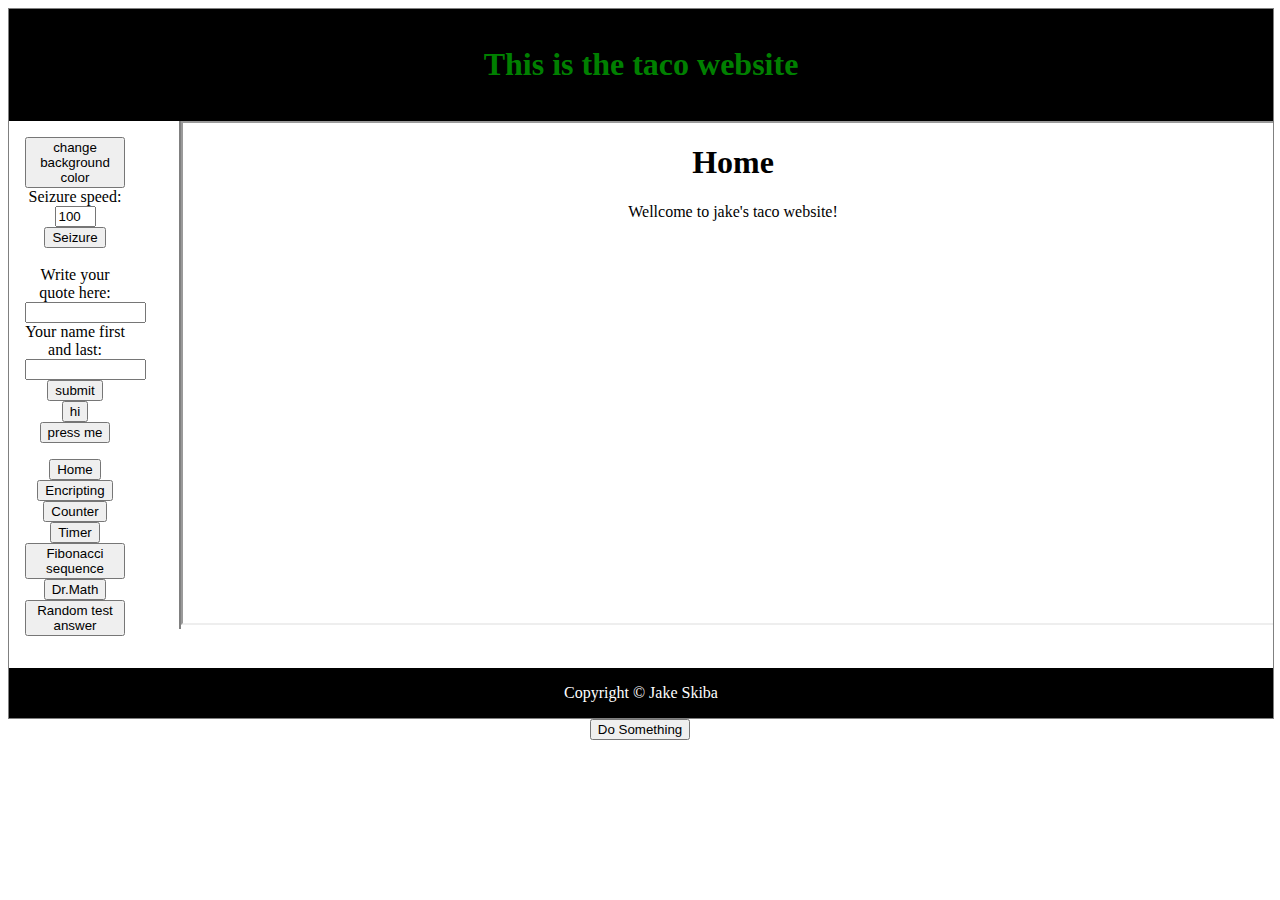
<file: index.html>
<!DOCTYPE html>
<html>
	<head>
		<title>Taco r cool</title>
		<link rel = "StyleSheet" type = "text/css" href = "css/main.css" />
	</head>
<body bgcolor="ffffff" onload="start()"  style="text-align:center;">

<div class="container">

<header>
   <h1 style="color:green;">This is the taco website</h1>
</header>
  
<nav>
		<font color="#000000" id="textColor">
		<button id="ButtonColor" onclick="nextColor()" type="button">change background color</button>
		<br>
		<form id="frm2">
		Seizure speed:<br>
			<input type="text" maxlength="4" size="2" name="speed" value="100"><br>
		</form>
		<button id="Button2Color" onclick="seizureClicked(NCWait)" type="button">Seizure</button>
		<br>
		<br>
		<form id="frm3" action="MAILTO:jakeskiba8@gmail.com&Subject=website" method="post" enctype="text/plain">
			Write your quote here:<br>
			<input type="text" maxlength="12" size="12" name="quote"><br>
			Your name first and last:<br>
			<input type="text" maxlength="12" size="12" name="name"><br>
			<input type="submit" value="submit">
			</form>
		<button onclick="processQuote()" type="button">hi</button><br>
		<button onclick="redirect()" type="button">press me</button>
	</body>
  <ul>
    <button onclick="setURL('Home.html')" type="button">Home</button>
	<br>
	<!--<button onclick="setURL('Quotes.html')" type="button">Quotes</button>
	<be>
	<button onclick="setURL('GamesPage.html')" type="button">Games</button>
	<be>-->
	<button onclick="setURL('EncryptingScript.html')" type="button">Encripting</button>
	<br>
	<button onclick="setURL('Counter.html')" type="button">Counter</button>
	<br>
	<button onclick="setURL('Timer.html')" type="button">Timer</button>
	<br>
	<button onclick="setURL('Fibonacci.html')" type="button">Fibonacci sequence</button>
	<br>
	<button onclick="setURL('Game.html')" type="button">Dr.Math</button>
	<br>
	<button onclick="setURL('RndMultCoiceQuess.html')" type="button">Random test answer</button>
  </ul>
</nav>

	<article>
		<iframe id="iframe1" src="Home.html" height="500" width="1100" tyle="border:none;"></iframe>
  </article>

<footer>Copyright &copy; Jake Skiba</footer>

</div>

	</style>
	<script>
		var bgcolorvar = ["#ff0000","#ff4000","#ff8000","#ffbf00","#ffff00","#bfff00","#80ff00","#40ff00","#00ff00","#00ff40","#00ff80","#00ffbf","#00ffff","#00bfff","#0080ff","#0040ff","#0000ff","#4000ff","#8000ff","#bf00ff","#ff00ff","#ff00bf","#ff0080","#ff0040"];
		var BGColorPoint = 0;
		var BColorPointButton = 1;
		var bgcolorlength = bgcolorvar.length;
		var autoSwitchT = 0;
		var NCWait;
		var writevalue;
		var answer1 = "";
		var answer2 = "";
		var speed = "";
	
		function start() {
			//window.alert("welcome to jake's taco website")
		}
		
			var button = document.createElement("button");
			button.innerHTML = "Do Something";

			// 2. Append somewhere
			var body = document.getElementsByTagName("body")[0];
			body.appendChild(button);

			// 3. Add event handler
			button.addEventListener ("click", function() {
			alert("did something");
			});
			
		function nextColor() {
			if (BColorPointButton == bgcolorlength){
			BColorPointButton = 0;
			}
			console.log(BColorPointButton - 1)
			BColorPointButton = BColorPointButton + 1
			ButtonColor.style.background = (bgcolorvar[BColorPointButton])
			Button2Color.style.background = (bgcolorvar[BColorPointButton])
			BGColorPoint = BGColorPoint + 1;
			document.body.style.backgroundColor = (bgcolorvar[BGColorPoint - 1]);
			//document.getElementById("textColor").style.color = (bgcolorvar[BGColorPoint - 1 + (bgcolorlength/2)]);
			//text color change^
			//console.log(bgcolorvar[BGColorPoint - 1]);
					
			if (BGColorPoint == bgcolorlength) { 
				BGColorPoint = 0;
			}
		}
			
			function seizureClicked() {
				var x = document.getElementById("frm2");
				speed = x.elements[0].value;
				
				if (autoSwitchT == 0) {
					autoSwitchT = 1;
					NCWait = setInterval(nextColor, speed);
				}
				else {
					autoSwitchT = 0
					clearInterval(NCWait) 
				}
			}
			
			function redirect() {
				window.location.href = "https://www.youtube.com/watch?v=xCjuFMxYKyw"
				//we are number one earrape
			}
			
			function processQuote() {
				var x = document.getElementById("frm3");
				quote = x.elements[0].value;
				name = x.elements[1].value;
				writeTextFile("C:/Users/2000006546/Desktop/website20stuff/taco20website/quotes.txt", quote, name)
			}
			
			function writeTextFile(filepath, output, output2) {
				var txtFile = (filepath);
				console.log(filepath)
				console.log(output)
				console.log(output2)

			}
			
			function setURL(url){
				document.getElementById('iframe1').src = url;
			}
	</script>
</html>
</file>
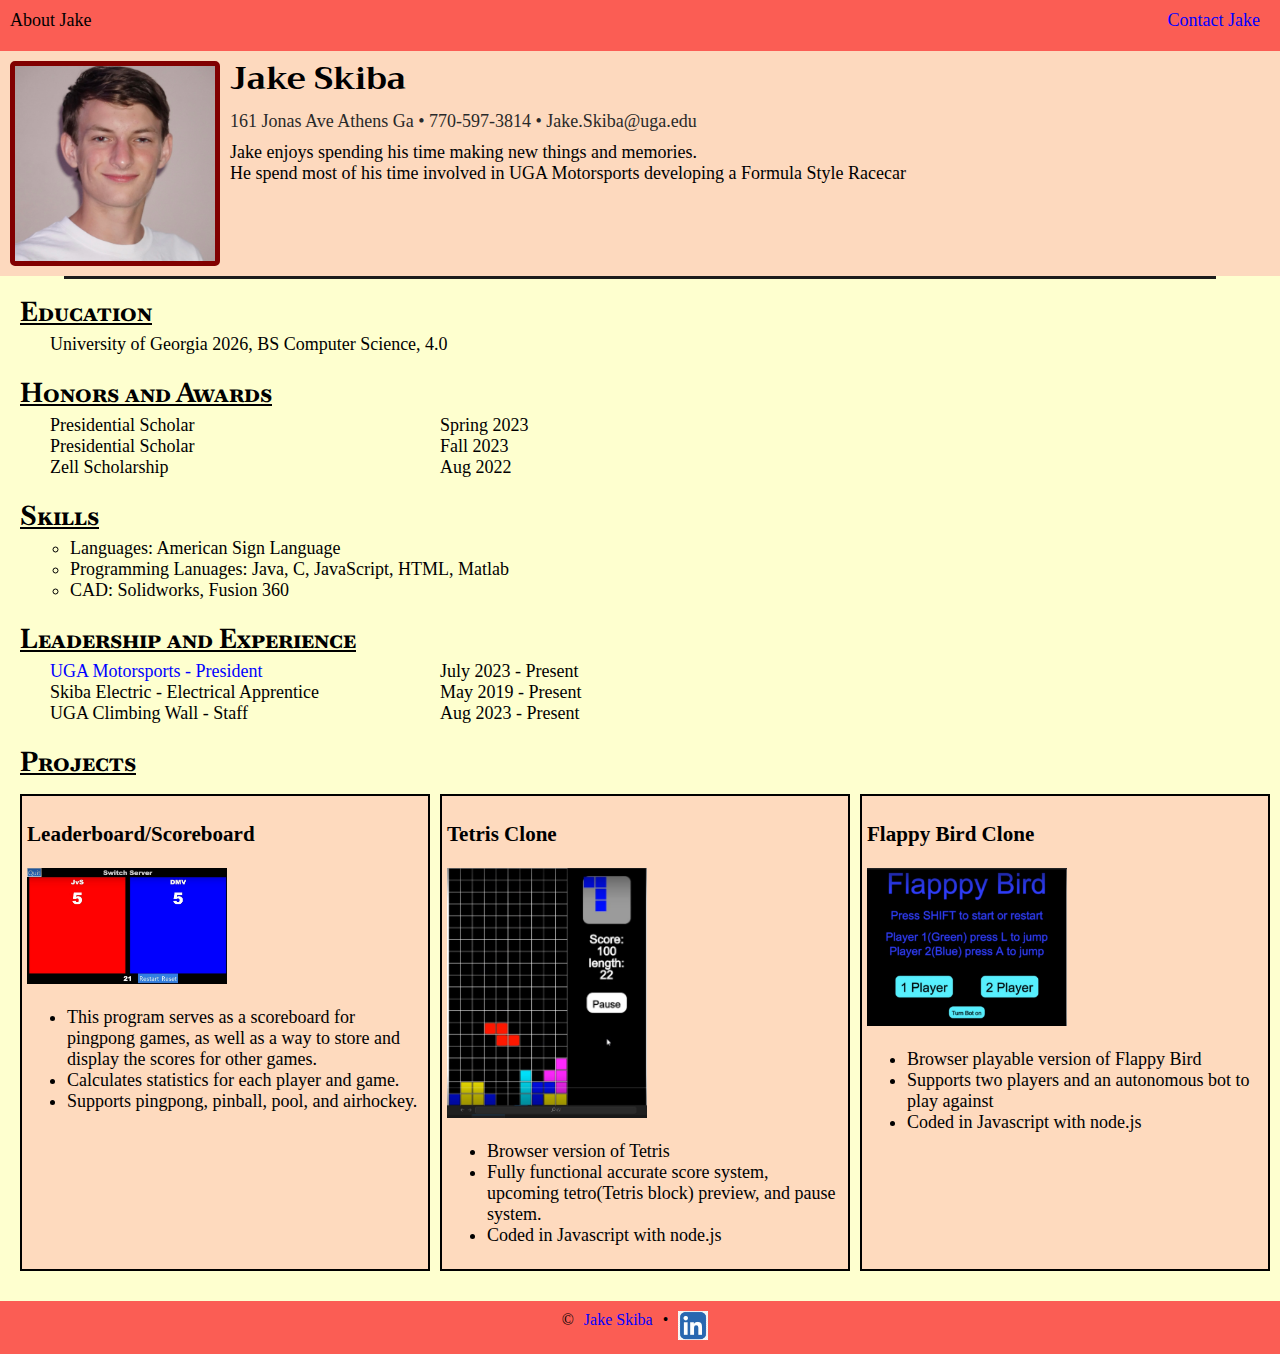
<file: CV/index.html>
<!DOCTYPE html>
<html>
    <head>
    <meta charset="UTF-8">
    <meta name="viewport" content="width=device-width, initial-scale=1.0">
    <link rel="stylesheet" href="CSS/style.css">
    <link rel="preconnect" href="https://fonts.googleapis.com">
    <link rel="preconnect" href="https://fonts.gstatic.com" crossorigin>
    <link href="https://fonts.googleapis.com/css2?family=Baskervville+SC&display=swap" rel="stylesheet">
    <link rel="stylesheet" href="https://fonts.googleapis.com/css?family=Trirong">
    <title>Jake Skiba's CV</title>
    </head>
    <body>
        <nav>
            <p>About Jake</p>
            <a href="contact.html">
                <p>Contact Jake</p>
            </a>
        </nav>
        <section class="splash"> 
            <img src="images/IMG_4592.jpg" alt="Jake Skiba's Headshot" width="200">
            <div>
                <h1>Jake Skiba</h1>
                <p class="address">161 Jonas Ave Athens Ga &bull; 770-597-3814 &bull; Jake.Skiba@uga.edu</p>
                <p>Jake enjoys spending his time making new things and memories. 
                    <br>He spend most of his time involved in UGA Motorsports developing a Formula Style Racecar</p>
            </div>
        </section>
        <hr> 
        <section class="main education">
            <h2>Education</h2>
            <p>University of Georgia 2026, BS Computer Science, 4.0</p>
        </section>
        <section class="main honors">
            <h2>Honors and Awards</h2>
            <dl>
                <dt>Presidential Scholar</dt> <dd>Spring 2023</dd>
                <dt>Presidential Scholar</dt> <dd>Fall 2023</dd>
                <dt>Zell Scholarship</dt> <dd>Aug 2022</dd>
            </dl>
        </section>
        <section class="main skills">
            <h2>Skills</h2>
            <ul>
                <li>Languages: American Sign Language</li>  
                <li>Programming Lanuages: Java, C, JavaScript, HTML, Matlab</li>    
                <li>CAD: Solidworks, Fusion 360</li>
            </ul>
        </section>
        <section class="main leadership">
            <h2>Leadership and Experience</h2>
            <dl>
                <dt><a href="https://www.uga-motorsports.com/">UGA Motorsports - President</a></dt> <dd>July 2023 - Present</dd>
                <dt>Skiba Electric - Electrical Apprentice</dt> <dd>May 2019 - Present</dd>
                <dt>UGA Climbing Wall - Staff</dt> <dd>Aug 2023 - Present</dd>
            </dl>
        </section>
        <section class="main projects">
            <h2>Projects</h2>
            <div class="three-col">
                <div class="proj-card">
                    <h3>Leaderboard/Scoreboard</h3>
                    <img src="images/Leaderboard.jpg" alt="picture of the leaderboard project">
                    <ul>
                        <li>This program serves as a scoreboard for pingpong games, as well as a way to store and display the scores for other games. </li>
                        <li>Calculates statistics for each player and game.</li>
                        <li>Supports pingpong, pinball, pool, and airhockey.</li>
                    </ul>
                </div>
                <div class="proj-card">
                    <h3>Tetris Clone</h3>
                    <img src="images/Tetris.jpg" alt="picture of the tetris project">
                    <ul>
                        <li>Browser version of Tetris</li>
                        <li>Fully functional accurate score system, upcoming tetro(Tetris block) preview, and pause system.</li>
                        <li>Coded in Javascript with node.js</li>
                    </ul>
                </div>
                <div class="proj-card">
                    <h3>Flappy Bird Clone</h3>
                    <img src="images/Flapppy-Bird.jpg" alt="picture of the Flappy-bird project">
                    <ul>
                        <li>Browser playable version of Flappy Bird</li>
                        <li>Supports two players and an autonomous bot to play against</li>
                        <li>Coded in Javascript with node.js</li>
                    </ul>
                </div>
            </div>
        </section>
        <footer>
            &copy;
            <a class="footerElement" href="contact.html">Jake Skiba</a>
            &bull;
            <a class="footerElement" target="images/LinkedInLogo.png" href="https://www.linkedin.com/in/jakeskiba1/">
                <img src="images/LinkedInLogo.png" width="30">
            </a>
        </footer>

    </body>
</html>
</file>
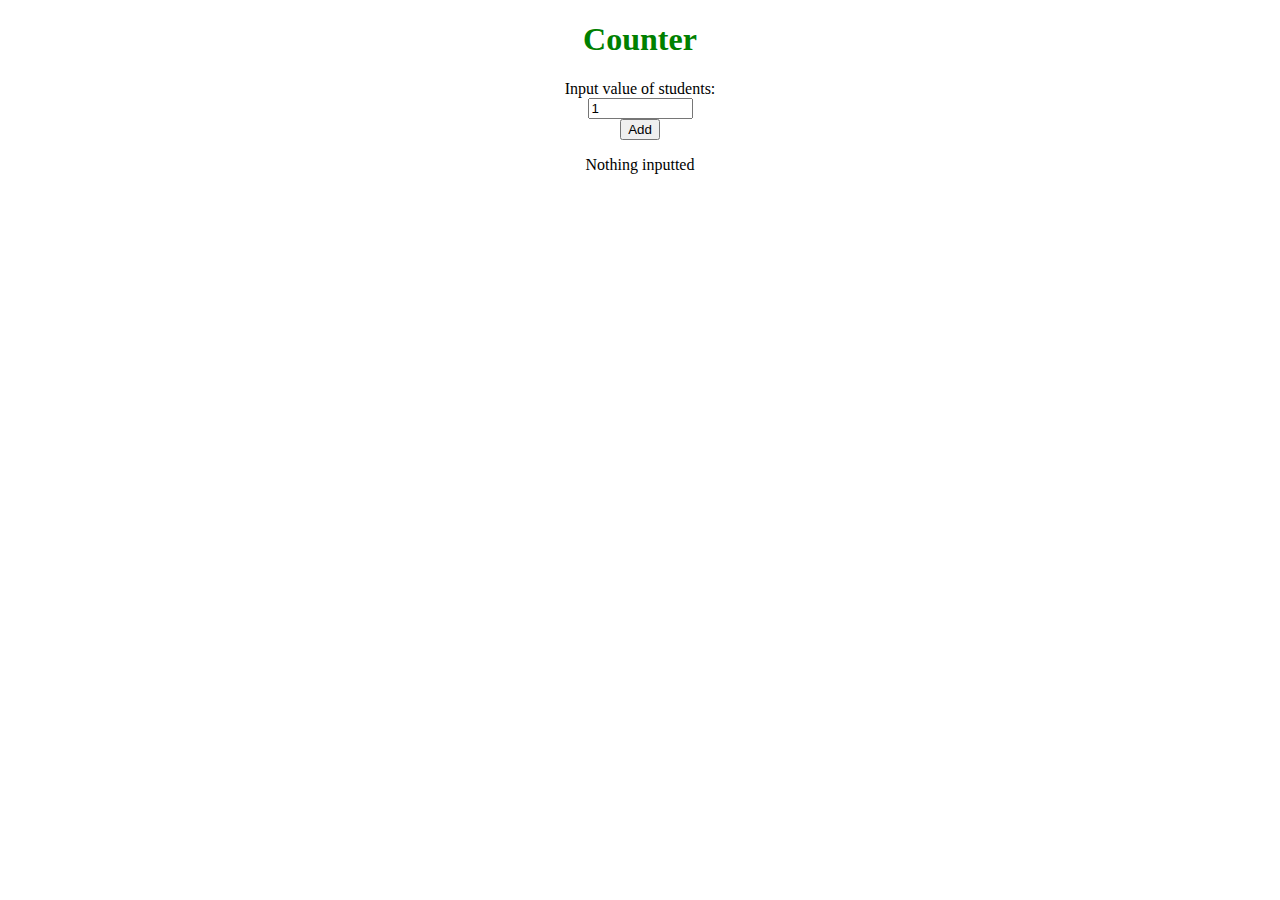
<file: Counter.html>
<!DOCTYPE html>

<html>
	<head>
		<style>
			h1 {
				text-align: center;
			}

			p {
				text-align: center;
			}
		</style>
		<title>Jake's code</title>
	</head>
	<div class="container">
		<article>
		<body style="text-align:center;">
			<h1 style="color:green;">Counter</h1>
			<form id="frm1">
			Input value of students:<br>
				<input type="num" size="10" name="Stu" value="1"><br>
			</form>
			<button onclick="processQuote()" type="button">Add</button>			
			<p id="P1" font="30" >Nothing inputted</p>
			</article>
		</div>
	<script>
		var Stuleft = 0;
		var Stu = 0;
		
		
		function processQuote() {
			var x = document.getElementById("frm1");
			Stu = x.elements[0].value;
			Stu = Stu * 1
			Stuleft = Stuleft + Stu
			document.getElementById("P1").innerHTML = Stuleft;
		}
		
	

	</script>
</html>
</file>
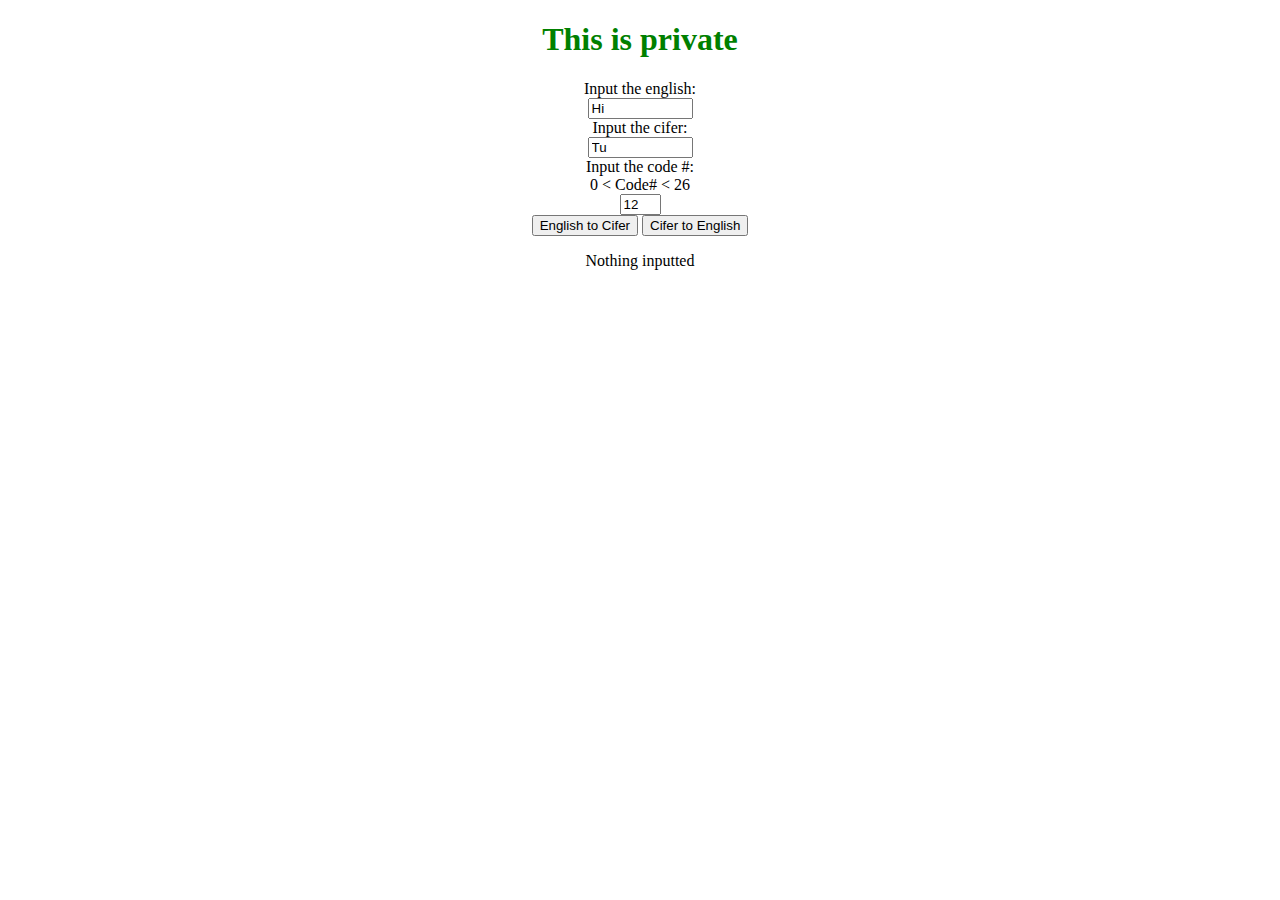
<file: EncryptingScript.html>
<!DOCTYPE html>

<html>
	<head>
		<style>
			h1 {
				text-align: center;
			}

			p {
				text-align: center;
			}
		</style>
		<title>Jake's code</title>
	</head>
	<div class="container">
		<article>
		<body style="text-align:center;">
			<h1 style="color:green;">This is private</h1>
			<form id="frm1">
			Input the english:<br>
				<input type="text" size="10" name="eng" value="Hi"><br>
			Input the cifer:<br>
				<input type="text" size="10" name="cifer" value="Tu"><br>
			Input the code #:<br>
			0 < Code# < 26 <br>
				<input type="text" size="2" name="codeNo" value="12"><br>
			</form>
				<button id="englishToCifer" onclick="CSEngToCifer()" type="button">English to Cifer</button>
				<button id="ciferToEnglish" onclick="CSCiferToEng()" type="button">Cifer to English</button>
				
			<p id="P1" >Nothing inputted</p>
			</article>
		</div>
	<script>
		var cifer = "";
		var english = "";
		var ciferCode = "";
		var encoded;
		var codeValue = 12;
		
		
		function processQuote() {
			var x = document.getElementById("frm1");
			cifer = x.elements[1].value;
			english = x.elements[0].value;
			codeValue = x.elements[2].value;
		}
		
		function CSEngToCifer() {
			processQuote()
			codeValue = codeValue * 1
			console.log(codeValue)
			encoded = caesarShift(english, codeValue)
			console.log(encoded)
			document.getElementById("P1").innerHTML = encoded;
			var y = document.getElementById("frm1");
			y.elements[1].value = encoded;
		}
		
		function CSCiferToEng() {
			processQuote()
			codeValue = codeValue * -1;
			console.log(codeValue)
			encoded = caesarShift(cifer, codeValue);
			console.log(encoded)
			document.getElementById("P1").innerHTML = encoded;
			var y = document.getElementById("frm1");
			y.elements[0].value;
		}
		
		var caesarShift = function(str, amount) {

	// Wrap the amount
	if (amount < 0)
		return caesarShift(str, amount + 26);

	// Make an output variable
	var output = '';

	// Go through each character
	for (var i = 0; i < str.length; i ++) {

		// Get the character we'll be appending
		var c = str[i];

		// If it's a letter...
		if (c.match(/[a-z]/i)) {

			// Get its code
			var code = str.charCodeAt(i);

			// Uppercase letters
			if ((code >= 65) && (code <= 90))
				c = String.fromCharCode(((code - 65 + amount) % 26) + 65);

			// Lowercase letters
			else if ((code >= 97) && (code <= 122))
				c = String.fromCharCode(((code - 97 + amount) % 26) + 97);

		}

		// Append
		output += c;

	}

	// All done!
	return output;

};
	</script>
</html>
</file>
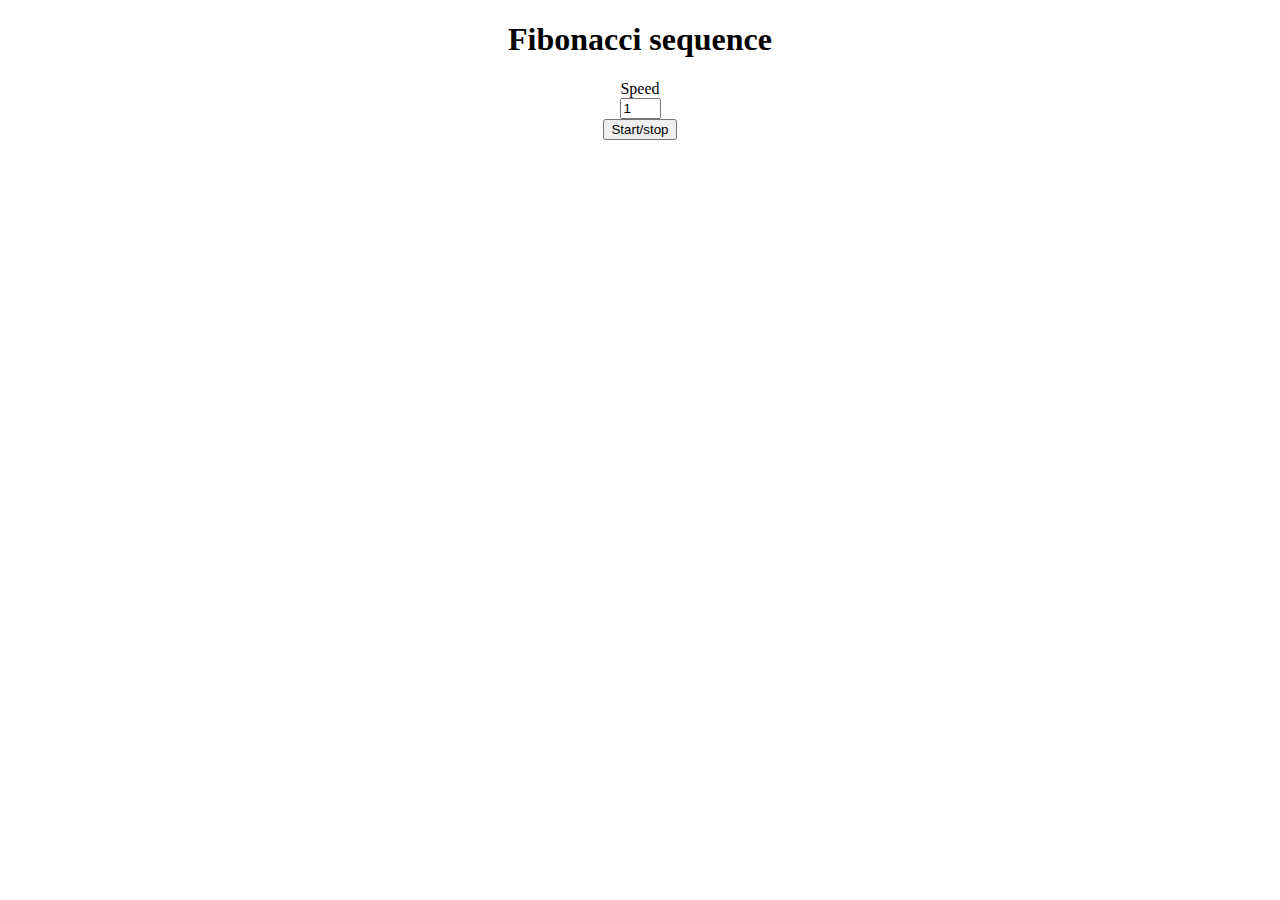
<file: Fibonacci.html>
<!DOCTYPE html>

<html>
	<head>
		<style>
			h1 {
				text-align: center;
			}

			p {
				text-align: center;
			}
		</style>
	</head>
		<body style="text-align:center;" onload="start()" >
			<h1>Fibonacci sequence</h1>
			<form id="frm1">
				Speed<br>
				<input type="text" maxlength="4" size="2" name="num" value="1"><br>
			</form>
			<button onclick="buttonClicked()" type="button">Start/stop</button>
			<p id="P1"></p>
		</body>
	<script>
		var numarray = [0, 1];
		var i = 1;
		var I = 0;
		var Timer;
		var fullstring = "";
		
		function start() {
			fullstring = fullstring + " : " + numarray[0];
			fullstring = fullstring + " : " + numarray[1];	
		}
	
		function buttonClicked() {
			if (I == 0) {
				I = 1;
				Timer = setInterval(StartFib, 10);
				console.log("started")
			}
			else {
				I = 0;
				clearInterval(Timer);
				console.log("stopped")
			}
		}
	
		function ProcessQuote() {
			var x = document.getElementById("frm1");
			//num2 = x.elements[0].value;
			//console.log(num2)
		}
	
		function StartFib() {
			i = i + 1
			numarray[i] = numarray[i-1] + numarray[i-2]
			display();
		}
		
		function display() {
			fullstring = fullstring + " : " + numarray[i];
			document.getElementById("P1").innerHTML = fullstring;
		}
	</script>
</html>
</file>
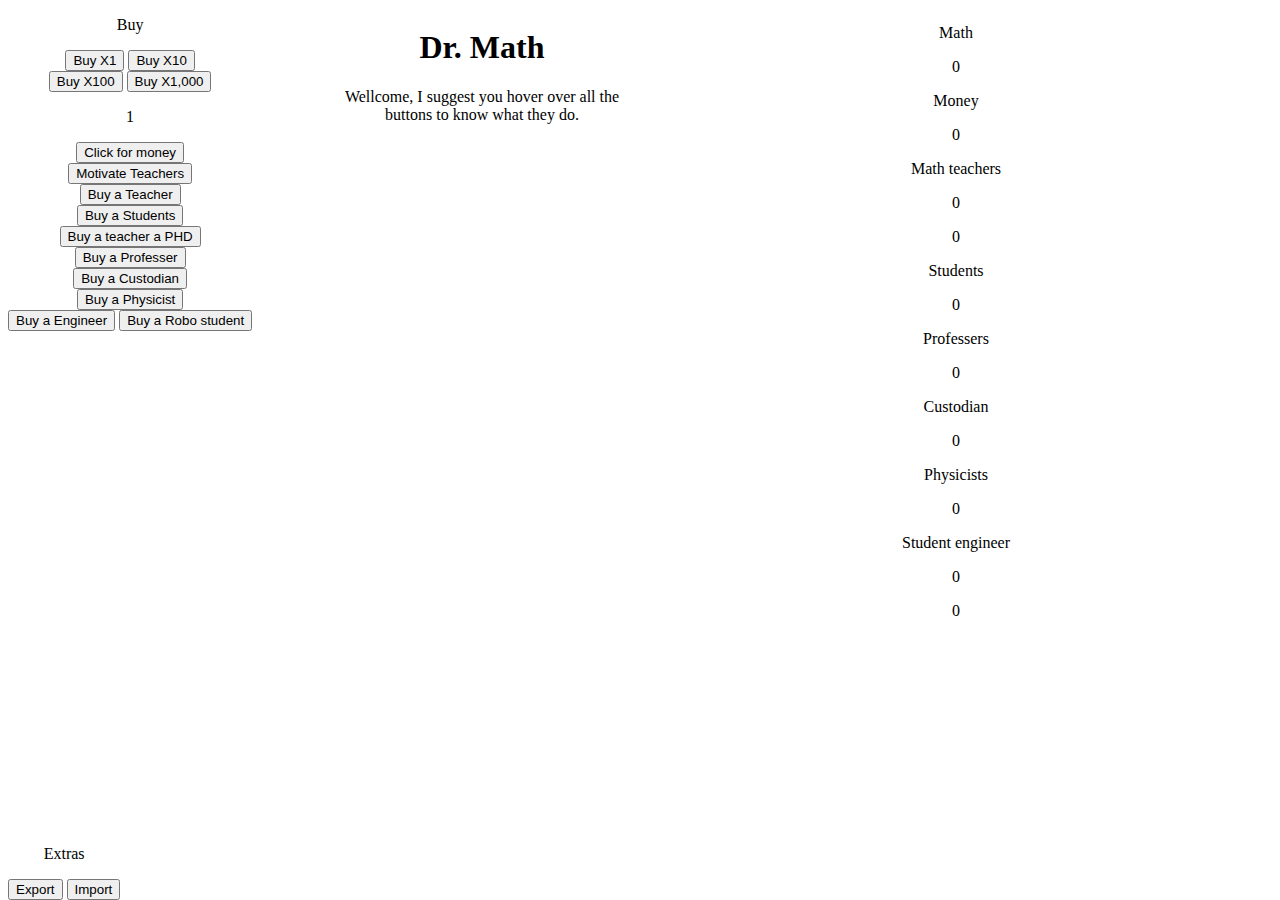
<file: Game.html>
<!DOCTYPE html>

<html>
	<head>
		<title>Dr.Math</title>
		<style>
			h1 {
				text-align: center;
			}

			p {
				text-align: center;
			}
			#container {
    
			}
			#Bottom {
				position: absolute;
				bottom: 0;
			}
			#Top {
				position: absolute;
				Top: 0;
			}
		</style>
	</head>
	<div id="container">
		<div style="width: 50%; float:left">	
			<div style="width: 50%; float: right;">
				<h1>Dr. Math</h1>
				<p id="butInfoBox"></p>
				<p id="parInfoBox"></p>
				<p id="ErrorBox"></p>
			</div>
			<div style="width: 50%; float: left;">
				<div id="Top" style="height: 60%">
					<p>Buy</p>
					<div>
						<button onclick="ButtonMultiplyer(1)" type="button">Buy X1</button>
						<button onclick="ButtonMultiplyer(10)" type="button">Buy X10</button><br>
						<button onclick="ButtonMultiplyer(100)" type="button">Buy X100</button>
						<button onclick="ButtonMultiplyer(1000)" type="button">Buy X1,000</button>
						<p id="MultiplyerPar"></p>
					</div>
					<button onclick="ButtonPressed(0)" onmouseover="SetInfo(1,0)" onmouseout="SetInfo(0,0)" type="button">Click for money</button><br>
					<button onclick="ButtonPressed(1)" onmouseover="SetInfo(1,1)" onmouseout="SetInfo(0,1)" type="button">Motivate Teachers</button><br>
					<button onclick="ButtonPressed(2)" onmouseover="SetInfo(1,2)" onmouseout="SetInfo(0,2)" type="button">Buy a Teacher</button><br>
					<button onclick="ButtonPressed(3)" onmouseover="SetInfo(1,3)" onmouseout="SetInfo(0,3)" type="button">Buy a Students</button><br>
					<button onclick="ButtonPressed(4)" onmouseover="SetInfo(1,4)" onmouseout="SetInfo(0,4)" type="button">Buy a teacher a PHD</button><br>
					<button onclick="ButtonPressed(5)" onmouseover="SetInfo(1,5)" onmouseout="SetInfo(0,5)" type="button">Buy a Professer</button><br>
					<button onclick="ButtonPressed(6)" onmouseover="SetInfo(1,6)" onmouseout="SetInfo(0,6)" type="button">Buy a Custodian</button><br>
					<button onclick="ButtonPressed(7)" onmouseover="SetInfo(1,7)" onmouseout="SetInfo(0,7)" type="button">Buy a Physicist</button><br>
					<button onclick="ButtonPressed(8)" onmouseover="SetInfo(1,8)" onmouseout="SetInfo(0,8)" type="button">Buy a Engineer</button>
					<button onclick="ButtonPressed(9)" onmouseover="SetInfo(1,9)" onmouseout="SetInfo(0,9)" type="button">Buy a Robo student</button><br>
				</div>
				<div id="Bottom">
					<p>Extras</p>
					<button onclick="Export()" type="button">Export</button>
					<button onclick="Import()" type="button">Import</button><br>
				</div>
			</div>
		</div>

		<div style="width: 50%; float:right">
			<p>Math</p>
			<p id="0"></p>
			<p>Money</p>
			<p id="1"></p>
			<p onmouseover="SetInfoPar(1,3)" onmouseout="SetInfoPar(0,3)">Math teachers</p>
			<p id="2"></p>
			<p id="2.5"></p>
			<p>Students</p>
			<p id="3"></p>
			<p>Professers</p>
			<p id="4"></p>
			<p>Custodian</p>
			<p id="5"></p>
			<p>Physicists</p>
			<p id="6"></p>
			<p>Student engineer</p>
			<p id="7"></p>
			<p id="7.5"></p>
		</div>
		<body style="text-align:center;" onload="start()">
		</body>
	</div>
	<script>
		//         cost to produce^   ^How much they produce
		//               [0, 50, .5, .5]
		//	  amount owned^   ^price to buy                                                                                                  Length till next stu^
		var GameStat = [[0],[0],[0, 25 , 0, 1],[0, 50, .5, .5],[0, 70, 3], [0, 1000, 10, 50],
		[0, 10, 0, 100, 500],[0, 10000, 25, 200], [0, 100000, 250000, 1, 60, 1], [0, 250000, 150, 250]];
		var numsWithCommas = ["","","","","","","","","",""]
		var ButtonInfoArray = [
		["Click to earn $0.5 instantly.","", ""],
		["Click to add .25 math per teacher owned.", "", ""],
		["Click to buy a teacher for $","25",". Each teacher produces 1 math every second."],
		["Click to buy a student for ","50"," math. They produce $0.5 every second for a cost of .5 math."],
		["Click to give a teacher a PHD for $","70"," and it increases their math prduction by 3 times. You can give one phd per teacher."],
		["Click to buy a professor, they cost $","1000",". But they cost $10 per second and produce 50 math a second.You need a teacher to do this"],
		["Click to buy a custodian, they cost $","1000"," and find $100 1 out of 100 times."],
		["Click to buy a physisist, they cost $","10000"," which produces 200 math for a cost of $25. You need a professor to do this."],
		["IDK","",""],
		["IDK","",""]];
		var ParagraphInfoArray = ["Math you got."]
		var buttonInfoToDisplay = "";
		var paragraphInfoToDisplay = "";
		var ErrorToDisplay = "";
		var FrameRate = 10;
		var USInt;
		var UInt;
		var TimeInt;
		var TimerVal = 0;
		var TimeOpen = 0;
		var BuyMultiplyer = 1;
		var priceIncreasePercent = 1.03;

		
		function start() {
			var Time = 1000/FrameRate;
			UInt = setInterval(Update, 1000);
			USInt = setInterval(UpdateScreen, Time);
			TimeInt = setInterval(TimeOpen, 100);
			TimerDisplay(4, "Wellcome, I suggest you hover over all the buttons to know what they do.");
		}
		 
		function TimeOpenFunc() {
			TimeOpen = TimeOpen + 0.1;
		}
		
		function Update() {
			PreCheck(GameStat[2][2], 0, GameStat[2][3], 0, GameStat[2][0], 1, GameStat[4][2], GameStat[4][0]); //teach
			PreCheck(GameStat[3][2], 0, GameStat[3][3], 1, GameStat[3][0], 0, 1, 0); //Stu
			PreCheck(GameStat[5][2], 1, GameStat[5][3], 0, GameStat[5][0], 0, 1, 0); //professer?
			PreCheck(GameStat[7][2], 1, GameStat[7][3], 0, GameStat[7][0], 0, 1, 0); //physistist?
			PreCheck(GameStat[9][2], 0, GameStat[9][3], 1, GameStat[9][0], 0, 1, 0); //RoboStudent
			custodian(); //custodian
		}
		
		function custodian(){
			for (var i = 0; i < GameStat[6][0]; i++) {
				var RndInterger = getRndInteger(0, GameStat[6][4]);
				console.log(RndInterger)
				if (RndInterger == 0) {
					GameStat[1][0] = GameStat[1][0] + GameStat[6][3];
				}
			}
			
		}
		
		function UpdateScreen() {
			for (var i = 0; i < GameStat.length; i++) {
				GameStat[i][0] = Math.round(100*GameStat[i][0])/100
				numsWithCommas[i] = addCommas(GameStat[i][0])
			}
			document.getElementById("0").innerHTML = numsWithCommas[0];
			document.getElementById("1").innerHTML = numsWithCommas[1];
			document.getElementById("2").innerHTML = numsWithCommas[2];
			document.getElementById("2.5").innerHTML = numsWithCommas[4];
			document.getElementById("3").innerHTML = numsWithCommas[3];
			document.getElementById("4").innerHTML = numsWithCommas[5];
			document.getElementById("5").innerHTML = numsWithCommas[6];
			document.getElementById("6").innerHTML = numsWithCommas[7];
			document.getElementById("7").innerHTML = numsWithCommas[8];
			document.getElementById("7.5").innerHTML = numsWithCommas[9];
			document.getElementById("butInfoBox").innerHTML = buttonInfoToDisplay;
			document.getElementById("parInfoBox").innerHTML = paragraphInfoToDisplay;
			document.getElementById("ErrorBox").innerHTML = ErrorToDisplay;
			document.getElementById("MultiplyerPar").innerHTML = BuyMultiplyer;
		}
		
		function PreCheck(Price, fromWhat, addNum, toWhat, neededItem, UseCount, multiplyer, temp2) {
			fromChange = GameStat[fromWhat][0];
			if (neededItem > 0) {
				if (Price == 0) {P1 = 1; fromChange = neededItem; P2 = 0} else {P1 = Price; P2 = Price;}	
				var temp = fromChange/P1;
				var Amount = temp.toFixed(0)
				if (Amount >= neededItem) {Amount = neededItem}
				GameStat[fromWhat][0] -= (P2 * Amount);
				GameStat[toWhat][0] += (addNum * Amount);
			}
		}
		
//		function PreCheck(Price, fromWhat, addNum, toWhat, neededItem, UseCount, multiplyer, NeededItem2) {
//			if (neededItem > 0) {
//				for (var i = 0; i < neededItem; i++) {
//					if (UseCount == 0) {
//						CheckAndAdd(Price, fromWhat, addNum, toWhat, 1, 1, false)
//					} else {
//						if (GameStat[fromWhat][0] >= Price) {	
//							if (i < NeededItem2) {CheckAndAdd(Price, fromWhat, addNum, toWhat, multiplyer, 1, false)}
//							else {CheckAndAdd(Price, fromWhat, addNum, toWhat, 1, 1, false)}
//						}
//					}	
//				}
//			}
//		}
		
		function SinglePreCheck(pricePass, fromWhat, addNum, toWhat, neededItem, UseBuyMulti, usePriceIncease) {
			price = GameStat[pricePass][1];
			if (neededItem > 0) {
				if (UseBuyMulti == true) {CheckAndAdd(pricePass, fromWhat, addNum, toWhat, 1, BuyMultiplyer, usePriceIncease)}
				else {CheckAndAdd(price, fromWhat, addNum, toWhat, 1, 1, usePriceIncease, pricePass)}
			} else {TimerDisplay(2, "You don't have the needed item to get this.")}
		}
		
		function CheckAndAdd(pricePass, fromWhat, addNum, toWhat, AddMulti, BuyMulti, usePriceIncease) {
			price = GameStat[pricePass][1];
			if (GameStat[fromWhat][0] >= price * BuyMulti) {
				GameStat[fromWhat][0] -= (price * BuyMulti);
				GameStat[toWhat][0] += (addNum * AddMulti * BuyMulti);
				if (usePriceIncease = true) {increasePrice(pricePass);}
			} else {
				TimerDisplay(2, "You don't have enuough money to buy this")
			}
		}
		
		function getRndInteger(min, max) {
			return Math.floor(Math.random() * (max - min) ) + min;
		}
		
		function ButtonPressed(Func) {
			if (Func == 0) {GameStat[1][0] = GameStat[1][0] + 0.5;}
			if (Func == 1) {PreCheck(0, 0, .25, 0, GameStat[2][0], 0, 0, 0)}
			if (Func == 2) {SinglePreCheck(2, 1, 1, 2, 1, true, true); changeInfoArray(2, 2)}
			if (Func == 3) {SinglePreCheck(3, 0, 1, 3, 1, true, true); changeInfoArray(3, 3)}
			if (Func == 4) {if (GameStat[2][0] > (GameStat[4][0] * BuyMultiplyer)) {SinglePreCheck(4, 1, 1, 4, GameStat[2][0], true, true)}}
			if (Func == 5) {SinglePreCheck(5, 1, 1, 5, GameStat[1][0], true, true); changeInfoArray(5, 5)}
			if (Func == 6) {SinglePreCheck(6, 1, 1, 6, GameStat[1][0], true, true); changeInfoArray(6, 6)}
			if (Func == 7) {SinglePreCheck(7, 1, 1, 7, GameStat[5][0], true, true); changeInfoArray(7, 7)}
			if (Func == 8) {SinglePreCheck(8, 1, 1, 8, 1, true, true)}
			if (Func == 9) {buyRoboStudent()}
		}
		
		function SetInfo(OnOff, Func) {
			if (OnOff == 1) {buttonInfoToDisplay = ButtonInfoArray[Func][0] + ButtonInfoArray[Func][1] + ButtonInfoArray[Func][2];}
			if (OnOff == 0) {buttonInfoToDisplay = "";}
		}
		
		function SetInfoPar(OnOff, Func) {
			if (OnOff == 1) {ParagraphInfoToDisplay = ParagraphInfoArray[Func];}
			if (OnOff == 0) {ParagraphInfoToDisplay = "";}
		}
		
		function TimerDisplay(Length, Message) {
			ErrorToDisplay = Message;
			Length *= 1000;
			setTimeout(function(){ErrorToDisplay = "";}, Length);
		}
		
		function ButtonMultiplyer(Multiplyer) {
			BuyMultiplyer = Multiplyer;
		}
		
		function buyRoboStudent() {
			if (GameStat[8][1] >= 1) {
				if (GameStat[1][0] >= GameStat[9][1]) {
					GameStat[1][0] -= GameStat[9][1]
					waitTime = GameStat[8][4] / GameStat[8][0] * 1000;
					if (GameStat[8][5] == 1) {
						console.log("Engineer")
						GameStat[8][5] = 0
						GameStat[9][0] += 1; 
						setTimeout(function(){GameStat[8][5] = 1;}, waitTime);
					}
				}
			}
		}
		function addCommas(nStr) {
			nStr += '';
			var x = nStr.split('.');
			var x1 = x[0];
			var x2 = x.length > 1 ? '.' + x[1] : '';
			var rgx = /(\d+)(\d{3})/;
			while (rgx.test(x1)) {
				x1 = x1.replace(rgx, '$1' + ',' + '$2');
			}
			return x1 + x2;
		}
		
		function increasePrice(i) {
			GameStat[i][1] *= priceIncreasePercent;
			GameStat[i][1] = Math.round(100*GameStat[i][1])/100;
		}
		
		function changeInfoArray(gameSpot, arraySpot) {		
			ButtonInfoArray[arraySpot][1] = GameStat[gameSpot][1]
		}
		
		function Export() {
			var gameCopy = GameStat;
			SaveValue = "";
			for (var i = 0; i < gameCopy.length; i++) {
				for (var j = 0; j < gameCopy[i].length; j++) { 
					SaveValue += numToText(gameCopy[i][j], 2) + ":"
				}
			}
			var temp = prompt("Please copy the following text:", SaveValue);
		}
		
		function Import() {
			var saveString = prompt("Please enter your game save:", "");
			if  (saveString == null || saveString == "") {} else {tempArray = saveString.split(":");}
			var saveArray = saveString.split(":");
			var I = 0
			for (var i = 0; i < GameStat.length; i++) {
				for (var j = 0; j < GameStat[i].length; j++) {
					GameStat[i][j] = numToText(saveArray[I], -2)
					I++
				}
			}
		}
		
		function numToText(str, amount){
			var alphaLookUp = [["a",0],["b",1],["c",2],["d",3],["e",4],["f",5],["g",6],["h",7],["i",8],["j",9]]
			var str = str.toString();
			var ArrayBroke = str.split("");
			var newArrayBroke = ArrayBroke
			var output = "";
			if (amount < 0) {
				for (var f = 0; f < ArrayBroke.length; f++) {
					for (var F = 0; F < alphaLookUp.length; F++) {if (ArrayBroke[f] == alphaLookUp[F][0]) {newArrayBroke[f] = alphaLookUp[F][1]}}
					//newArrayBroke[f] -= amount;
					//if (newArrayBroke[f] < 0) {newArrayBroke[f] + 9}
				}
				output = newArrayBroke;
			}
			if (amount > 0) {
				for (var f = 0; f < ArrayBroke.length; f++) {
					if (ArrayBroke[f] > 9) {ArrayBroke[f] - 9}
					for (var F = 0; F < alphaLookUp.length; F++) {
						if (ArrayBroke[f] == alphaLookUp[F][1]) {
							newArrayBroke[f] = alphaLookUp[F][0]
							output += newArrayBroke[f];
						}
					}
				}
				console.log("hi")
			}
			return output;
		}
	</script>
</html>
</file>
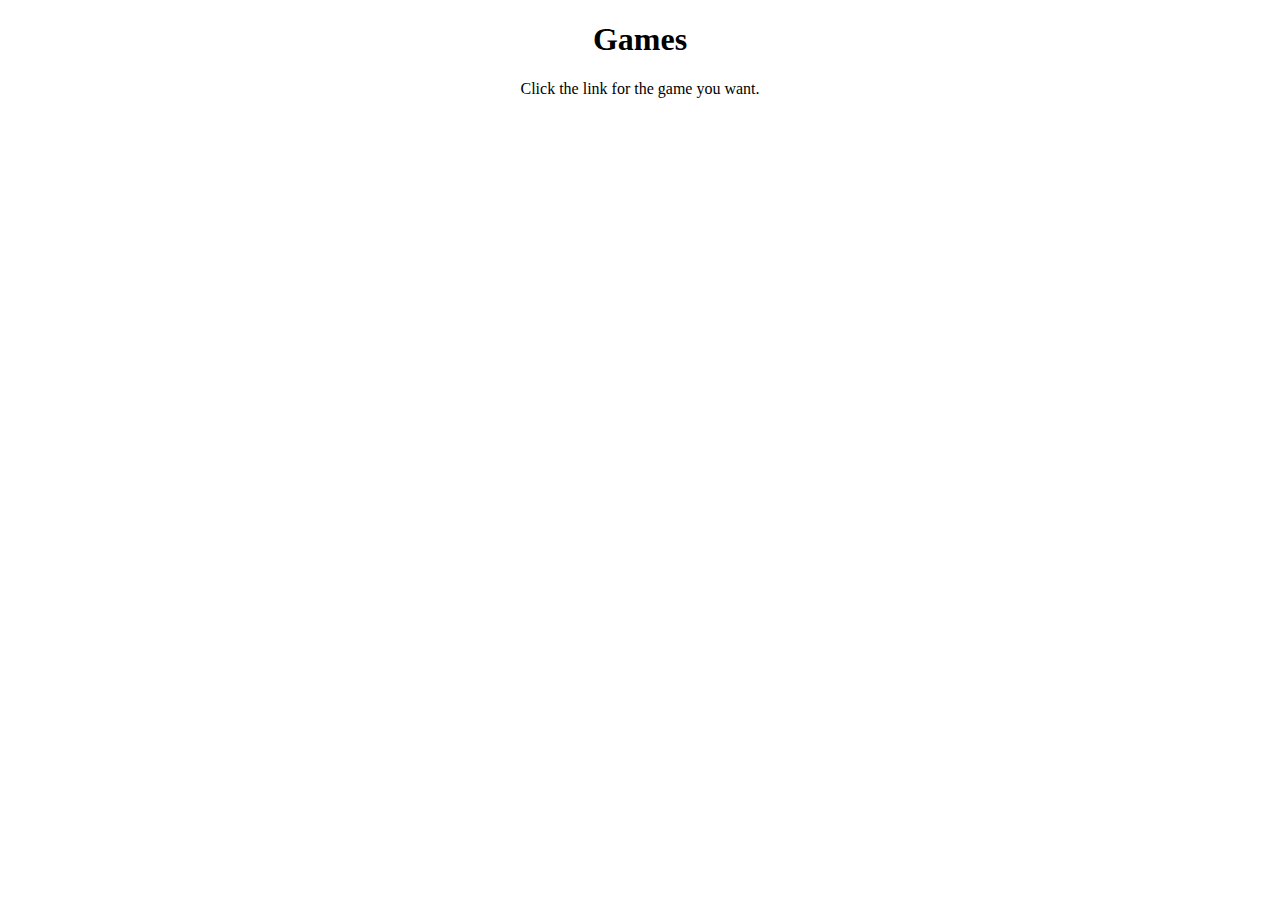
<file: GamesPage.html>
<!DOCTYPE html>

<html>
	<head>
		<style>
			h1 {
				text-align: center;
			}

			p {
				text-align: center;
			}
		</style>
	</head>
	<div class="container">
		<article>
			<h1>Games</h1>
			<p>Click the link for the game you want.<p>
		</article>
	</div>
</html>
</file>
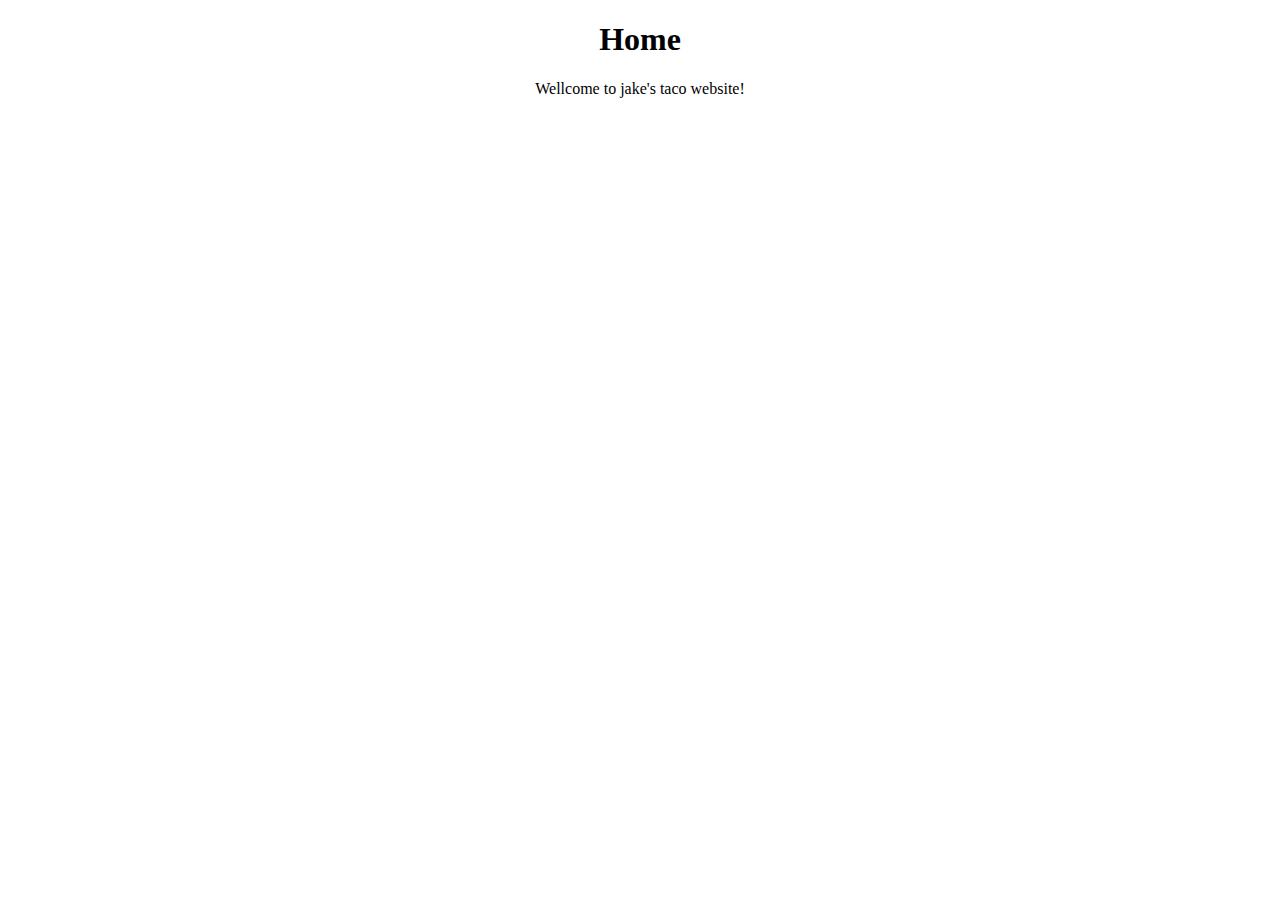
<file: Home.html>
<!DOCTYPE html>

<html>
	<head>
		<style>
			h1 {
				text-align: center;
			}

			p {
				text-align: center;
			}
		</style>
	</head>
	<div class="container">
		<article>
			<h1>Home</h1>
			<p>Wellcome to jake's taco website!<p>
		</article>
	</div>
</html>
</file>
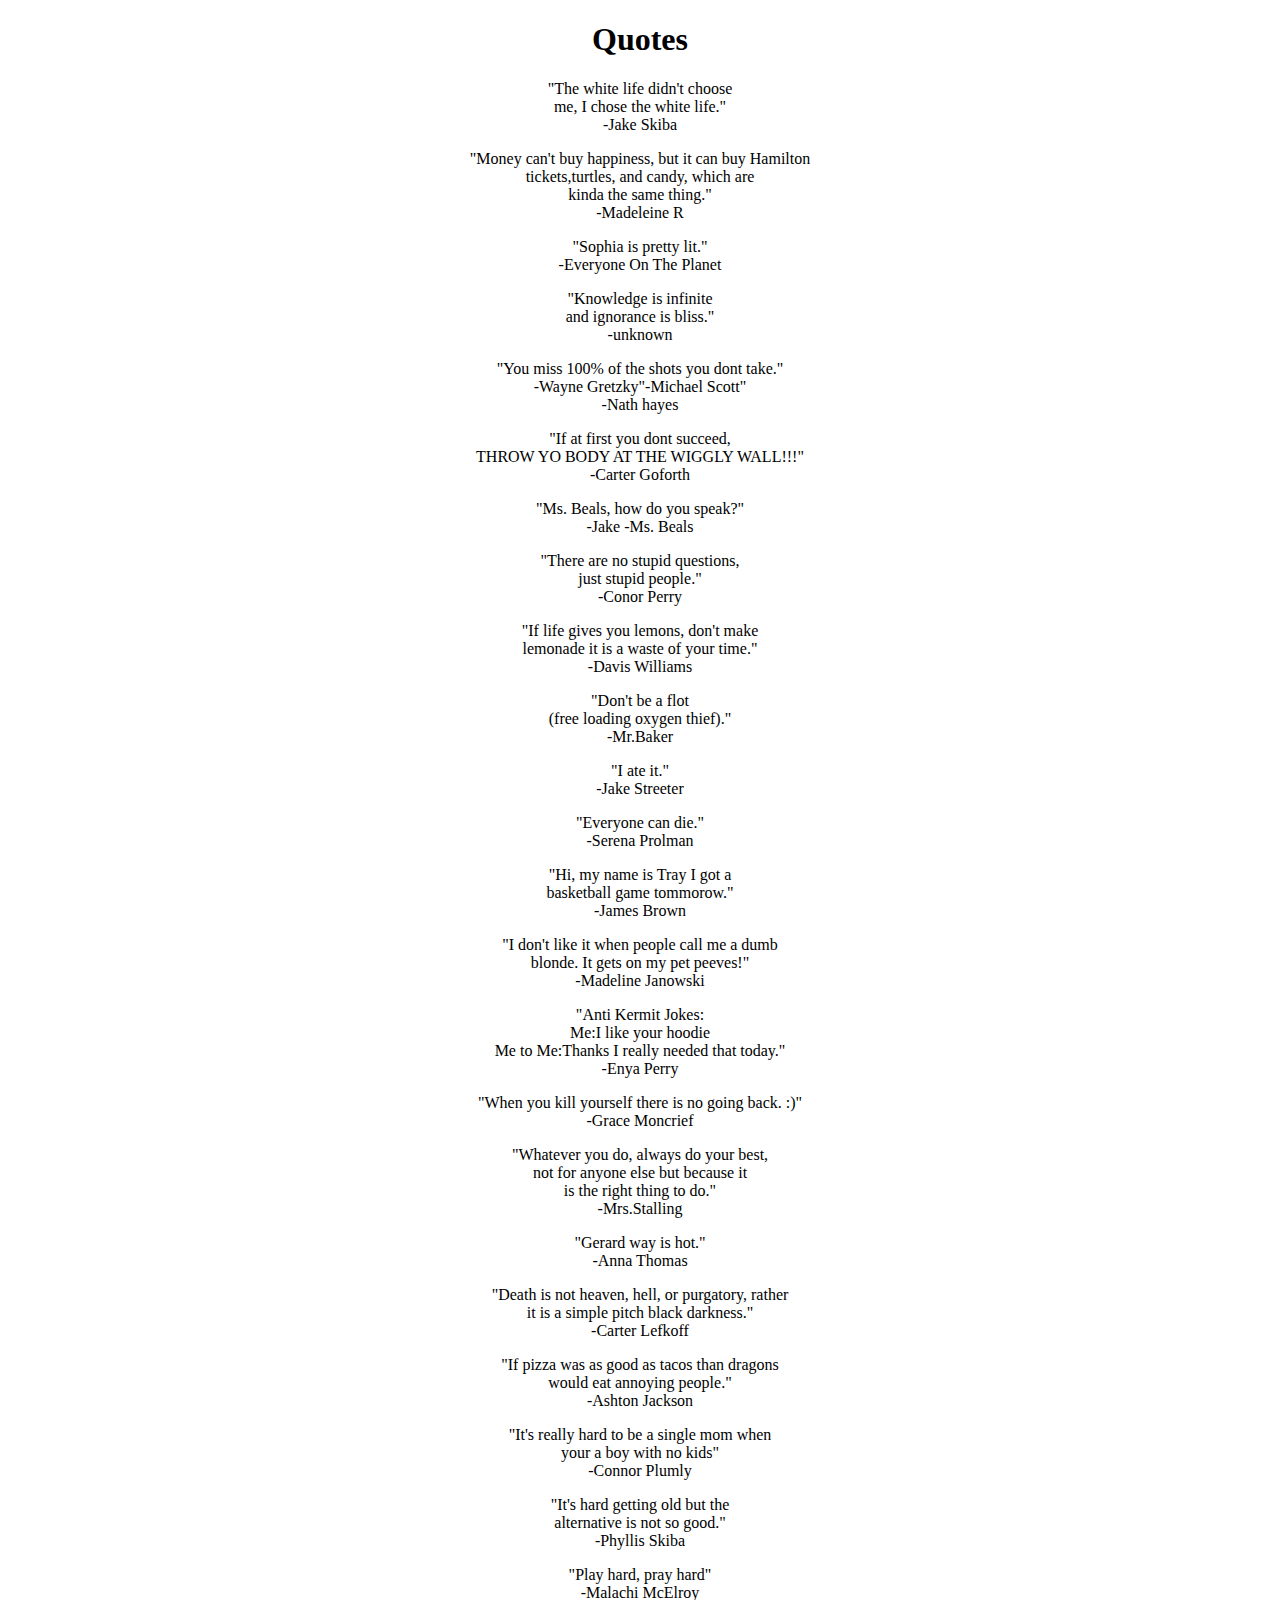
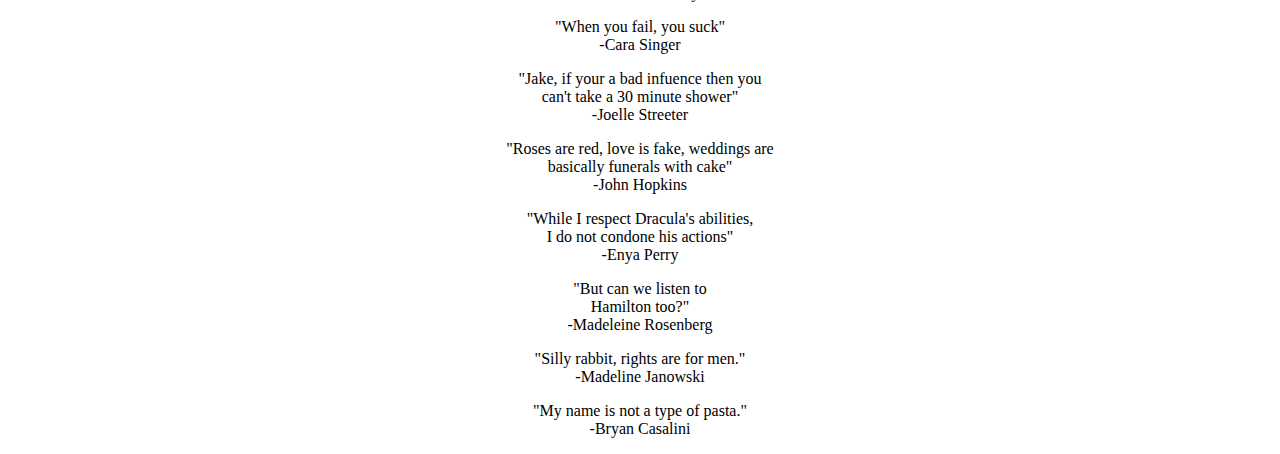
<file: Quotes.html>
<!DOCTYPE html>

<html>
	<head>
		<style>
			h1 {
				text-align: center;
			}

			p {
				text-align: center;
			}
		</style>
	</head>
	<div class="container">
		<article>
			<h1>Quotes</h1>
			<p>"The white life didn't choose<br>me, I chose the white life."<br>-Jake Skiba</p>
			<p>"Money can't buy happiness, but it can buy Hamilton<br>tickets,turtles, and candy, which are<br>kinda the same thing."<br>-Madeleine R</p>
			<p>"Sophia is pretty lit."<br>-Everyone On The Planet </p>
			<p>"Knowledge is infinite<br> and ignorance is bliss."<br>-unknown</p>
			<p>"You miss 100% of the shots you dont take."<br>-Wayne Gretzky"-Michael Scott"<br>-Nath hayes</p>
			<p>"If at first you dont succeed,<br> THROW YO BODY AT THE WIGGLY WALL!!!"<br>-Carter Goforth</p>
			<p>"Ms. Beals, how do you speak?"<br>-Jake -Ms. Beals</p>
			<p>"There are no stupid questions,<br>just stupid people."<br>-Conor Perry</p>
			<p>"If life gives you lemons, don't make<br>lemonade it is a waste of your time."<br>-Davis Williams</p>
			<p>"Don't be a flot<br>(free loading oxygen thief)."<br>-Mr.Baker</p>
			<p>"I ate it."<br>-Jake Streeter</p>
			<p>"Everyone can die."<br>-Serena Prolman</p>
			<p>"Hi, my name is Tray I got a<br>basketball game tommorow."<br>-James Brown</p>
			<p>"I don't like it when people call me a dumb<br>blonde. It gets on my pet peeves!"<br>-Madeline Janowski</p>
			<p>"Anti Kermit Jokes:<br>Me:I like your hoodie<br>Me to Me:Thanks I really needed that today."<br>-Enya Perry</p>
			<p>"When you kill yourself there is no going back. :)"<br>-Grace Moncrief</p>
			<p>"Whatever you do, always do your best,<br>not for anyone else but because it<br>is the right thing to do."<br>-Mrs.Stalling</p>
			<p>"Gerard way is hot."<br>-Anna Thomas</p>
			<p>"Death is not heaven, hell, or purgatory, rather<br>it is a simple pitch black darkness."<br>-Carter Lefkoff</p>
			<p>"If pizza was as good as tacos than dragons<br>would eat annoying people."<br>-Ashton Jackson</p>
			<p>"It's really hard to be a single mom when<br>your a boy with no kids"<br>-Connor Plumly</p>
			<p>"It's hard getting old but the<br> alternative is not so good."<br>-Phyllis Skiba</p>
			<p>"Play hard, pray hard"<br>-Malachi McElroy</p>
			<p>"When you fail, you suck"<br>-Cara Singer</p>
			<p>"Jake, if your a bad infuence then you<br>can't take a 30 minute shower"<br>-Joelle Streeter</p>
			<p>"Roses are red, love is fake, weddings are<br>basically funerals with cake"<br>-John Hopkins</p>
			<p>"While I respect Dracula's abilities,<br>I do not condone his actions"<br>-Enya Perry</p>
			<p>"But can we listen to<br>Hamilton too?"<br>-Madeleine Rosenberg</p> 
			<p>"Silly rabbit, rights are for men."<br>-Madeline Janowski</p>
			<p>"My name is not a type of pasta."<br>-Bryan Casalini</p>

		</article>
	</div>
</html>
</file>
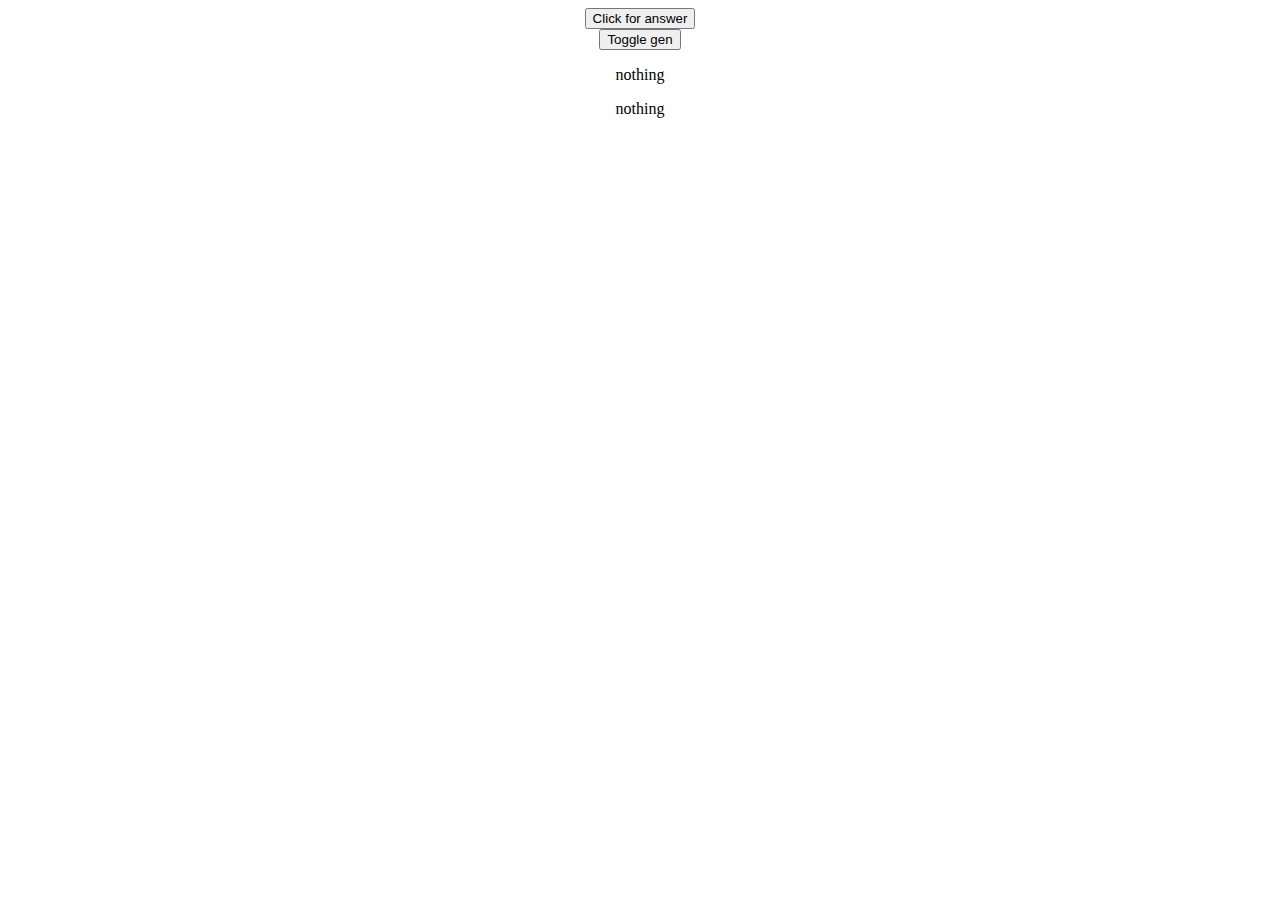
<file: RndMultCoiceQuess.html>
<!DOCTYPE html>

<html>
	<head>
		<style>
			h1 {
				text-align: center;
			}

			p {
				text-align: center;
			}
		</style>
		<title>Jake's code</title>
	</head>
	<div class="container">
		<article>
		<body style="text-align:center;" >
			<button onclick="GetQuess()" type="button">Click for answer</button><br>
			<button onclick="toggleRepeat()" type="button">Toggle gen</button><br>
			<p id="Pr1" >nothing</p>
			<p id="Pr2" >nothing</p>
			
			</article>
		</div>
	<script>
		var Quess = 0;
		var QuessTrans = "";
		var hold = "";
		var i = 0;
		var autoSwitchT = 0;
		
		function toggleRepeat() {
				if (autoSwitchT == 0) {
					autoSwitchT = 1;
					NCWait = setInterval(GetQuess, 1);
				}
				else {
					autoSwitchT = 0
					clearInterval(NCWait) 
				}
		}
		
		function GetQuess() {
			i = i + 1
			Quess = getRndInteger(0, 4);
			if (Quess == 0) {QuessTrans = "A";}
			else if (Quess == 1) {QuessTrans = "B";}
			else if (Quess == 2) {QuessTrans = "C";}
			else if (Quess == 3) {QuessTrans = "D";}
			hold = hold + " " + i + ":" + QuessTrans
			document.getElementById("Pr1").innerHTML = QuessTrans;
			document.getElementById("Pr2").innerHTML = hold;
		}
	
		function getRndInteger(min, max) {
			return Math.floor(Math.random() * (max - min) ) + min;
		}

	</script>
</html>
</file>
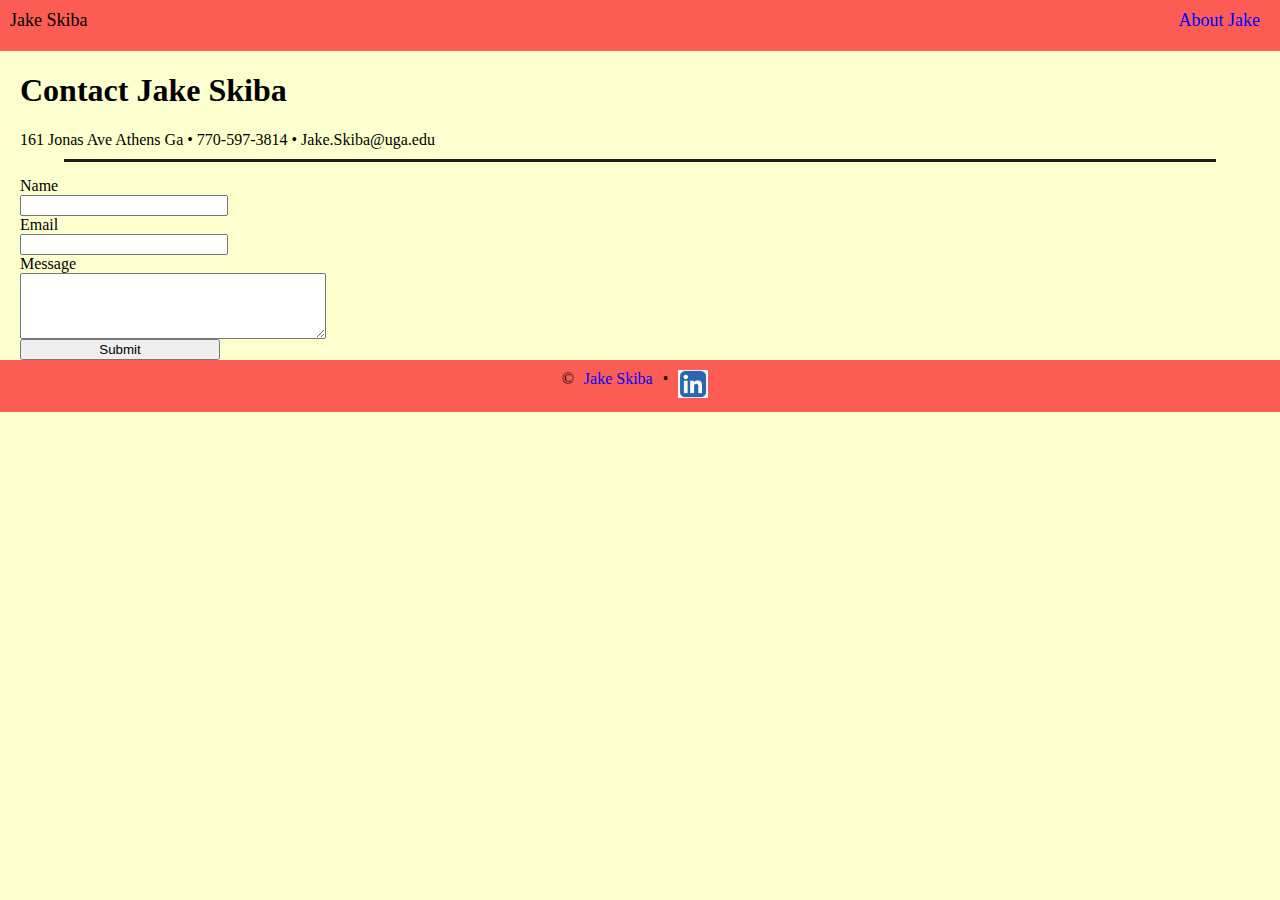
<file: CV/contact.html>
<!DOCTYPE html>
<html>
    <head>
    <meta charset="UTF-8">
    <meta name="viewport" content="width=device-width, initial-scale=1.0">
    <link rel="stylesheet" href="CSS/style.css">
    <title>Contact Jake Skiba</title>
    </head>
    <body>
        <nav>
            <p>Jake Skiba</p>
            <a href="index.html">
                <p>About Jake</p>
            </a>
        </nav>
        <section class="contactnav">
            <h1>Contact Jake Skiba</h1>
            <p>161 Jonas Ave Athens Ga &bull; 770-597-3814 &bull; Jake.Skiba@uga.edu</p>
        </section>
        <hr>
        <form class="one-col" action="mailto:Jake.Skiba@uga.edu" method="post">
            <label>Name</label>
            <input type="text">
            <label>Email</label>
            <input type="email">
            <label>Message</label>
            <textarea rows="4" cols="50"></textarea>
            <input type="submit">
        </form>
        <footer>
            &copy;
            <a class="footerElement" href="index.html">Jake Skiba</a>
            &bull;
            <a class="footerElement" target="images/LinkedInLogo.png" href="https://www.linkedin.com/in/jakeskiba1/">
                <img src="images/LinkedInLogo.png" width="30">
            </a>
        </footer>
    </body>
</html>
</file>
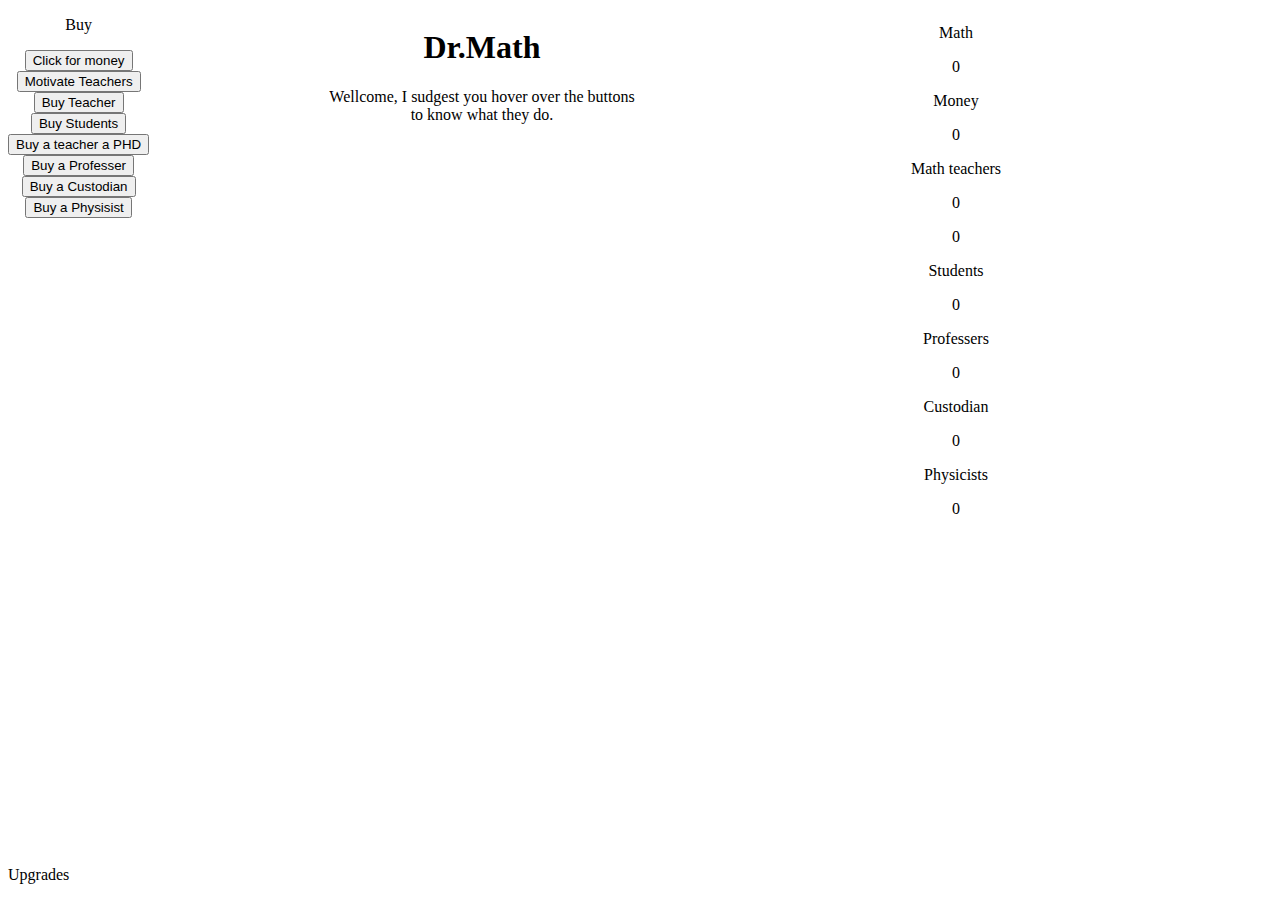
<file: pages/Game.html>
<!DOCTYPE html>

<html>
	<head>
		<style>
			h1 {
				text-align: center;
			}

			p {
				text-align: center;
			}
			#container {
    
			}
			#Bottom {
				position: absolute;
				bottom: 0;
			}
			#Top {
				position: absolute;
				Top: 0;
			}
		</style>
	</head>
	<div id="container">
		<div style="width: 50%; float:left">	
			<div style="width: 50%; float: right;">
				<h1>Dr.Math</h1>
				<p id="InfoBox"></p>
				<p id="ErrorBox"></p>
			</div>
			<div style="width: 50%; float: left;">
				<div id="Top">
					<p>Buy</p>
					<button onclick="ButtonPressed(0)" onmouseover="SetInfo(1,0)" onmouseout="SetInfo(0,0)" type="button">Click for money</button><br>
					<button onclick="ButtonPressed(3)" onmouseover="SetInfo(1,3)" onmouseout="SetInfo(0,3)" type="button">Motivate Teachers</button><br>
					<button onclick="ButtonPressed(1)" onmouseover="SetInfo(1,1)" onmouseout="SetInfo(0,1)" type="button">Buy Teacher</button><br>
					<button onclick="ButtonPressed(2)" onmouseover="SetInfo(1,2)" onmouseout="SetInfo(0,2)" type="button">Buy Students</button><br>
					<button onclick="ButtonPressed(4)" onmouseover="SetInfo(1,4)" onmouseout="SetInfo(0,4)" type="button">Buy a teacher a PHD</button><br>
					<button onclick="ButtonPressed(5)" onmouseover="SetInfo(1,5)" onmouseout="SetInfo(0,5)" type="button">Buy a Professer</button><br>
					<button onclick="ButtonPressed(6)" onmouseover="SetInfo(1,6)" onmouseout="SetInfo(0,6)" type="button">Buy a Custodian</button><br>
					<button onclick="ButtonPressed(7)" onmouseover="SetInfo(1,7)" onmouseout="SetInfo(0,7)" type="button">Buy a Physisist</button><br>
				</div>
				<div id="Bottom">
					<p>Upgrades</p>
				</div>
			</div>
		</div>

		<div style="width: 50%; float:right">
			<p>Math</p>
			<p id="0"></p>
			<p>Money</p>
			<p id="1"></p>
			<p>Math teachers</p>
			<p id="2"></p>
			<p id="2.5"></p>
			<p>Students</p>
			<p id="3"></p>
			<p>Professers</p>
			<p id="4"></p>
			<p>Custodian</p>
			<p id="5"></p>
			<p>Physicists</p>
			<p id="6"></p>
		</div>
		<body style="text-align:center;" onload="start()">
		</body>
	</div>
	<script>
		//         cost to produce^   ^How much they produce
		//               [0, 50, .5, .5]
		//	  amount owned^   ^price to buy
		var GameStat = [[0, 0],[0, 0],[0, 25 , 0, 1],[0, 50, .5, .5],[0, 70, 3], [0, 1000, 10, 50], [0, 1000, 0, 100, 100],[0, 1000, 25, 200]];
		var ButtonInfoArray = [
		"Click to earn $0.5 instantly.",	
		"Click to buy a teacher for $25. Each teacher produces 1 math every second.",
		"Click to buy a student for 50 math. They produce $0.5 every second for a cost of .5 math.",
		"Click to add .25 math per teacher owned.",
		"Click to give a teacher a PHD for $70 and it increases their math prduction by 3 times.", 
		"Click to buy a professor, they cost 1000. But they cost $10 per second and produce 50 math a second.",
		"Click to buy a custodian, they cost $1,000 and find $100 1 out of 100 times.",
		"Click to buy"]
		var InfoToDisplay = "";
		var ErrorToDisplay = "";
		var FrameRate = 10;
		var USInt;
		var UInt;
		var TimeInt;
		var TimerVal = 0;
		var TimeOpen = 0;
		
		function start() {
			var Time = 1000/FrameRate;
			UInt = setInterval(Update, 1000);
			USInt = setInterval(UpdateScreen, Time);
			TimeInt = setInterval(TimeOpen, 100);
			TimerDisplay(4, "Wellcome, I sudgest you hover over the buttons to know what they do.")
		}
		 
		function TimeOpenFunc() {
			TimeOpen = TimeOpen + 0.1
		}
		
		function Update() {
			PreCheck(GameStat[2][2], 0, GameStat[2][3], 0, GameStat[2][0], 1, GameStat[4][2], GameStat[4][0])
			PreCheck(GameStat[3][2], 0, GameStat[3][3], 1, GameStat[3][0], 0, 1, 0)
			PreCheck(GameStat[5][2], 1, GameStat[5][3], 0, GameStat[5][0], 0, 1, 0)
			PreCheck(GameStat[7][2], 1, GameStat[7][3], 0, GameStat[7][0], 0, 1, 0)
			//custodian()
		}
		
		function custodian(){
			for (var i = 0; i < GameStat[6][0]; i++) {
				var RndInterger = getRndInteger(0, GameStat[6][4]);
				console.log(RndInterger)
				if (RndInterger = 0) {
					GameStat[1][0] = GameStat[6][3];
				}
			}
			
		}
		
		function UpdateScreen() {
			document.getElementById("0").innerHTML = GameStat[0][0];
			document.getElementById("1").innerHTML = GameStat[1][0];
			document.getElementById("2").innerHTML = GameStat[2][0];
			document.getElementById("2.5").innerHTML = GameStat[4][0];
			document.getElementById("3").innerHTML = GameStat[3][0];
			document.getElementById("4").innerHTML = GameStat[5][0];
			document.getElementById("5").innerHTML = GameStat[6][0];
			document.getElementById("6").innerHTML = GameStat[7][0];
			document.getElementById("InfoBox").innerHTML = InfoToDisplay;
			document.getElementById("ErrorBox").innerHTML = ErrorToDisplay;
		}
		
		function PreCheck(Price, fromWhat, addNum, toWhat, neededItem, UseCount, multiplyer, NeededItem2) {
			if (neededItem > 0) {
				for (var i = 0; i < neededItem; i++) {
					if (UseCount == 0) {
						CheckAndAdd(Price, fromWhat, addNum, toWhat, 1)
					} else {
						if (GameStat[fromWhat][0] >= Price) {	
							if (i < NeededItem2) {CheckAndAdd(Price, fromWhat, addNum, toWhat, multiplyer)}
							else {CheckAndAdd(Price, fromWhat, addNum, toWhat, 1)}
						}
					}	
				}
			}
		}
		
		function CheckAndAdd(Price, fromWhat, addNum, toWhat, multiplyer) {
			if (GameStat[fromWhat][0] >= Price) {
				GameStat[fromWhat][0] = GameStat[fromWhat][0] - Price;
				GameStat[toWhat][0] = GameStat[toWhat][0] + (addNum * multiplyer);
			} else {
				TimerDisplay(2, "You don't have enuough money to buy this")
			}
		}
		
		function SinglePreCheck(Price, fromWhat, addNum, toWhat, neededItem) {
			if (neededItem > 0) {
				CheckAndAdd(Price, fromWhat, addNum, toWhat, 1)
			} else {TimerDisplay(2, "You don't have the needed item to get this.")}
		}
		
		function getRndInteger(min, max) {
			return Math.floor(Math.random() * (max - min) ) + min;
		}
		
		function ButtonPressed(Func) {
			if (Func == 0) {GameStat[1][0] = GameStat[1][0] + 0.5;}
			if (Func == 1) {CheckAndAdd(GameStat[2][1], 1, 1, 2, 1)}
			if (Func == 2) {SinglePreCheck(GameStat[3][1], 0, 1, 3, 1)}
			if (Func == 3) {PreCheck(0, 0, .25, 0, GameStat[2][0], 0, 0, 0)}
			if (Func == 4) {if (GameStat[2][0] > GameStat[4][0]) {SinglePreCheck(GameStat[4][1], 1, 1, 4, GameStat[2][0])}}
			if (Func == 5) {SinglePreCheck(GameStat[5][1], 1, 1, 5, GameStat[1][0])}
			if (Func == 6) {SinglePreCheck(GameStat[5][1], 1, 1, 5, GameStat[1][0])}
			if (Func == 7) {SinglePreCheck(GameStat[7][1], 1, 1, 7, GameStat[5][0])}
		}
		
		function SetInfo(OnOff, Func) {
			if (OnOff == 1) {InfoToDisplay = ButtonInfoArray[Func];}
			if (OnOff == 0) {InfoToDisplay = "";}
		}
		
		function TimerDisplay(Length, Message) {
			ErrorToDisplay = Message;
			Length = Length * 1000;
			setTimeout(function(){ErrorToDisplay = "";}, Length);
		}
		
		
	</script>
</html>
</file>
<file: css/main.css>
div.container {
    width: 100%;
    border: 1px solid gray;
}

header, footer {
    padding: 1em;
    color: white;
    background-color: black;
    clear: left;
    text-align: center;
}

nav {
    float: left;
    max-width: 100px;
    margin: 0;
    padding: 1em;
}

nav ul {
    list-style-type: none;
    padding: 0;
}
   
nav ul a {
    text-decoration: none;
}

article {
    margin-left: 170px;
    border-left: 2px solid gray;
    padding: 0em;
    overflow: hidden;
}
</file>
<file: CV/CSS/style.css>
/* Initial Setup */
body {
    margin: 0px;
    background-color: rgb(254, 255, 207);
}
p {
    margin: 0px 0px 10px 0px;
}
/* Nav and Footer */
nav {
    background-color: rgba(250, 56, 56, 0.811);
    padding: 10px;
    margin: 0 0 0 0;
    display: flex;
    flex-direction: row;
    justify-content: space-between;
}
nav p {
    font-size: large;
    margin-right: 10px;
}
footer {
    background-color: rgba(250, 56, 56, 0.811);
    padding: 10px;
    display: flex;
    justify-content: center;
}
.footerElement {
    margin: 0 10px 0 10px
}
/* Splash Page */
section.splash {
    background-color: rgba(252, 168, 168, 0.44);
    display: flex;
    flex-direction: row;
}
section.splash h1 {
    font-family: "Trirong", serif;
    color: black;
    font-size: xx-large;
    margin: 0 0 5px 0;
}
section.splash > img {
    border: 5px solid rgb(129, 0, 0);
    border-radius: 5px;
    margin-right: 10px;
    margin: 10px;
}
section.splash p {
    font-family: 'Times New Roman', Times, serif;
    font-size: large;
}
p.address {
    color: rgb(41, 41, 41);
}
/* Sections */
hr {
    border-style: none;
    border-top: 3px solid rgb(28, 28, 28);
    width: 90%;
    margin: 0 auto 15px;
}
section.main {
    background-color: rgb(254, 255, 207);
    font-size: large;
    padding: 0 0 20px 20px;
}
section.main > h2 {
    font-family: "Baskervville SC", serif;
    color: black;
    margin: 0 0 5px 0;
    text-decoration: underline;
}
section.education > p {
    font-size: large;
    margin: 0 0 0 30px;
}
section.main > ul {
    list-style-type: circle;
    margin: 0 0 0 10px;
}
section.main > dl {
    display: grid;
	grid-template: auto / 350px 1fr;
    margin: 0 0 0 30px;
}
image {
    width: 200px;
}
a {
    text-decoration: none;
    color: blue;
}
a:visited {
    color: purple;
}
a:hover {
    color: rgb(45, 140, 108);
}
/* Project Cards*/
.three-col {
    display: grid;
    grid-template: auto / 1fr 1fr 1fr;
}
div.proj-card {
    background-color: rgba(254, 167, 167, 0.414);
    border: 2px solid black;
    padding: 5px;
    margin: 10px 10px 10px 0px;
}
div.proj-card > img {
    width: 200px;
}
/* Contact Page */
form.one-col {
    display: flex;
    flex-direction: column;
    margin-left: 20px;
}
input {
    width: 200px;
}
textarea {
    width: 300px;
}
.contactnav {
    margin-left: 20px;
}
</file>
